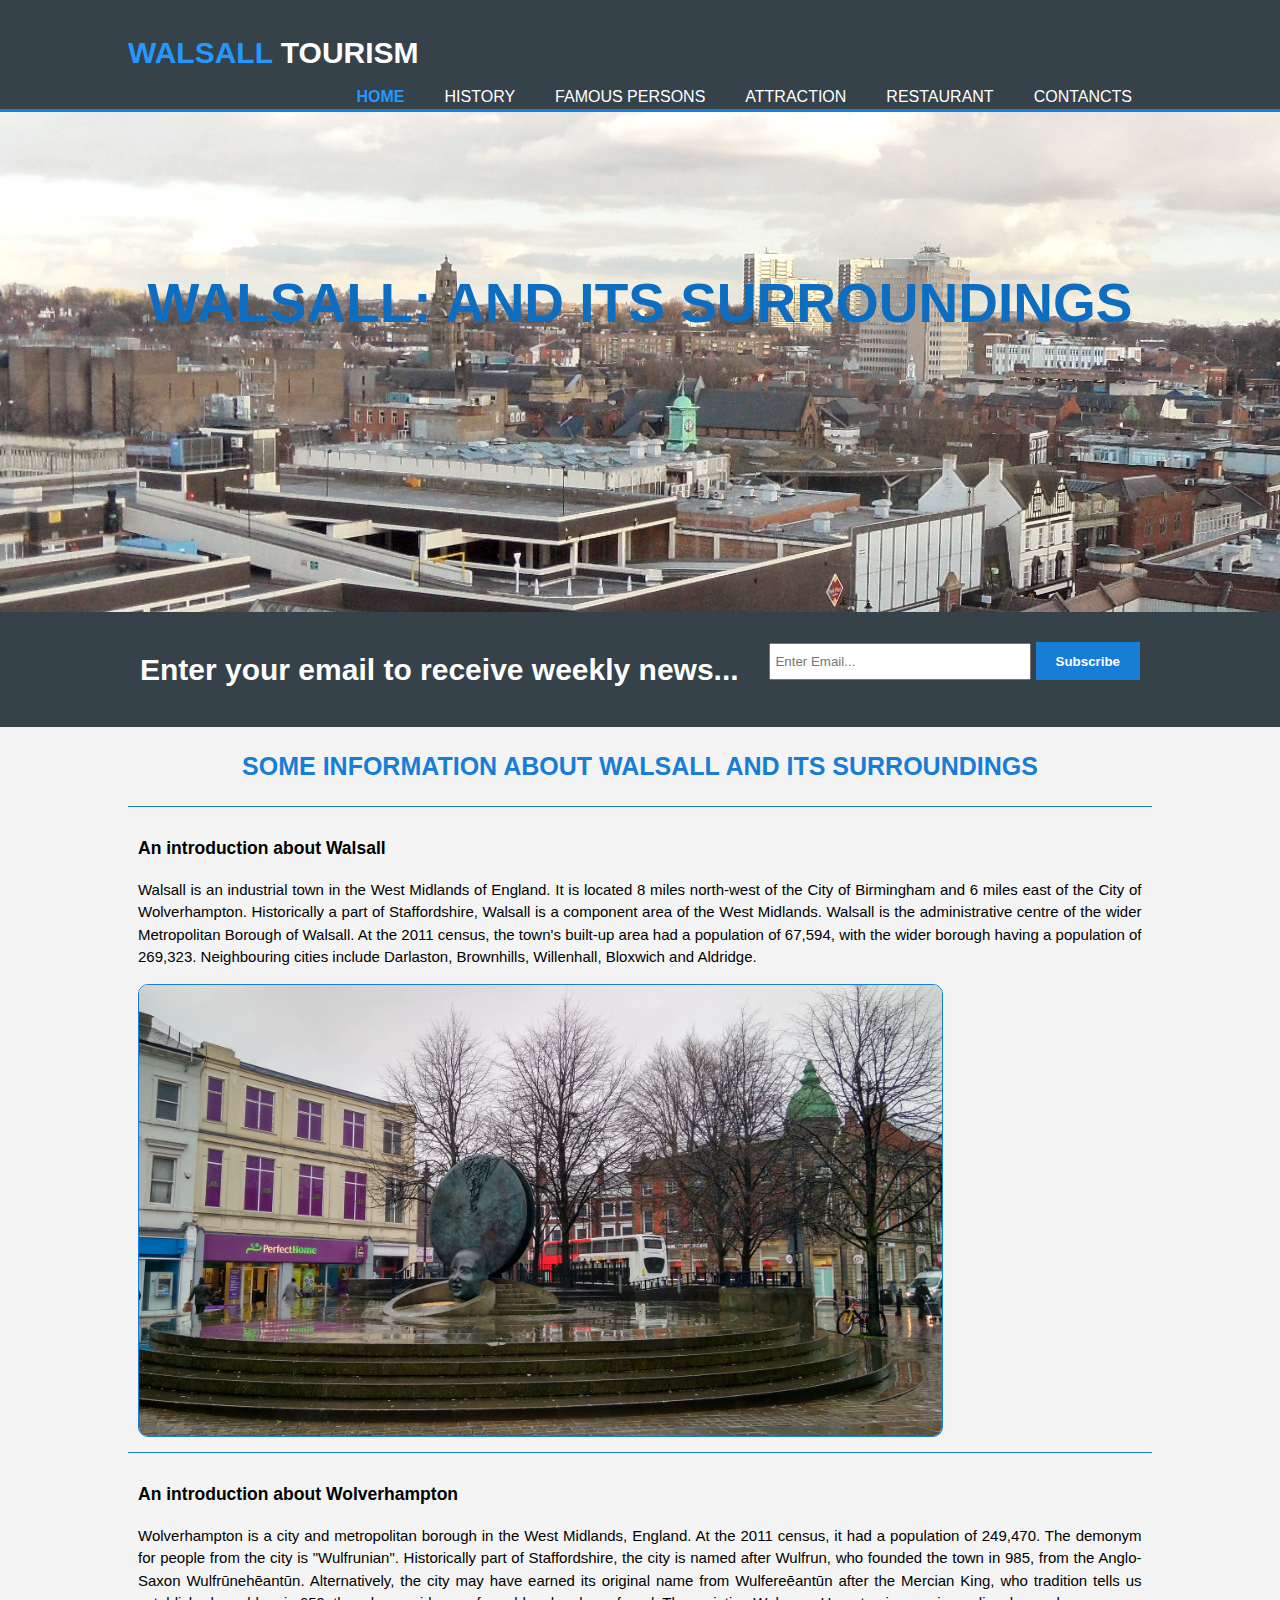
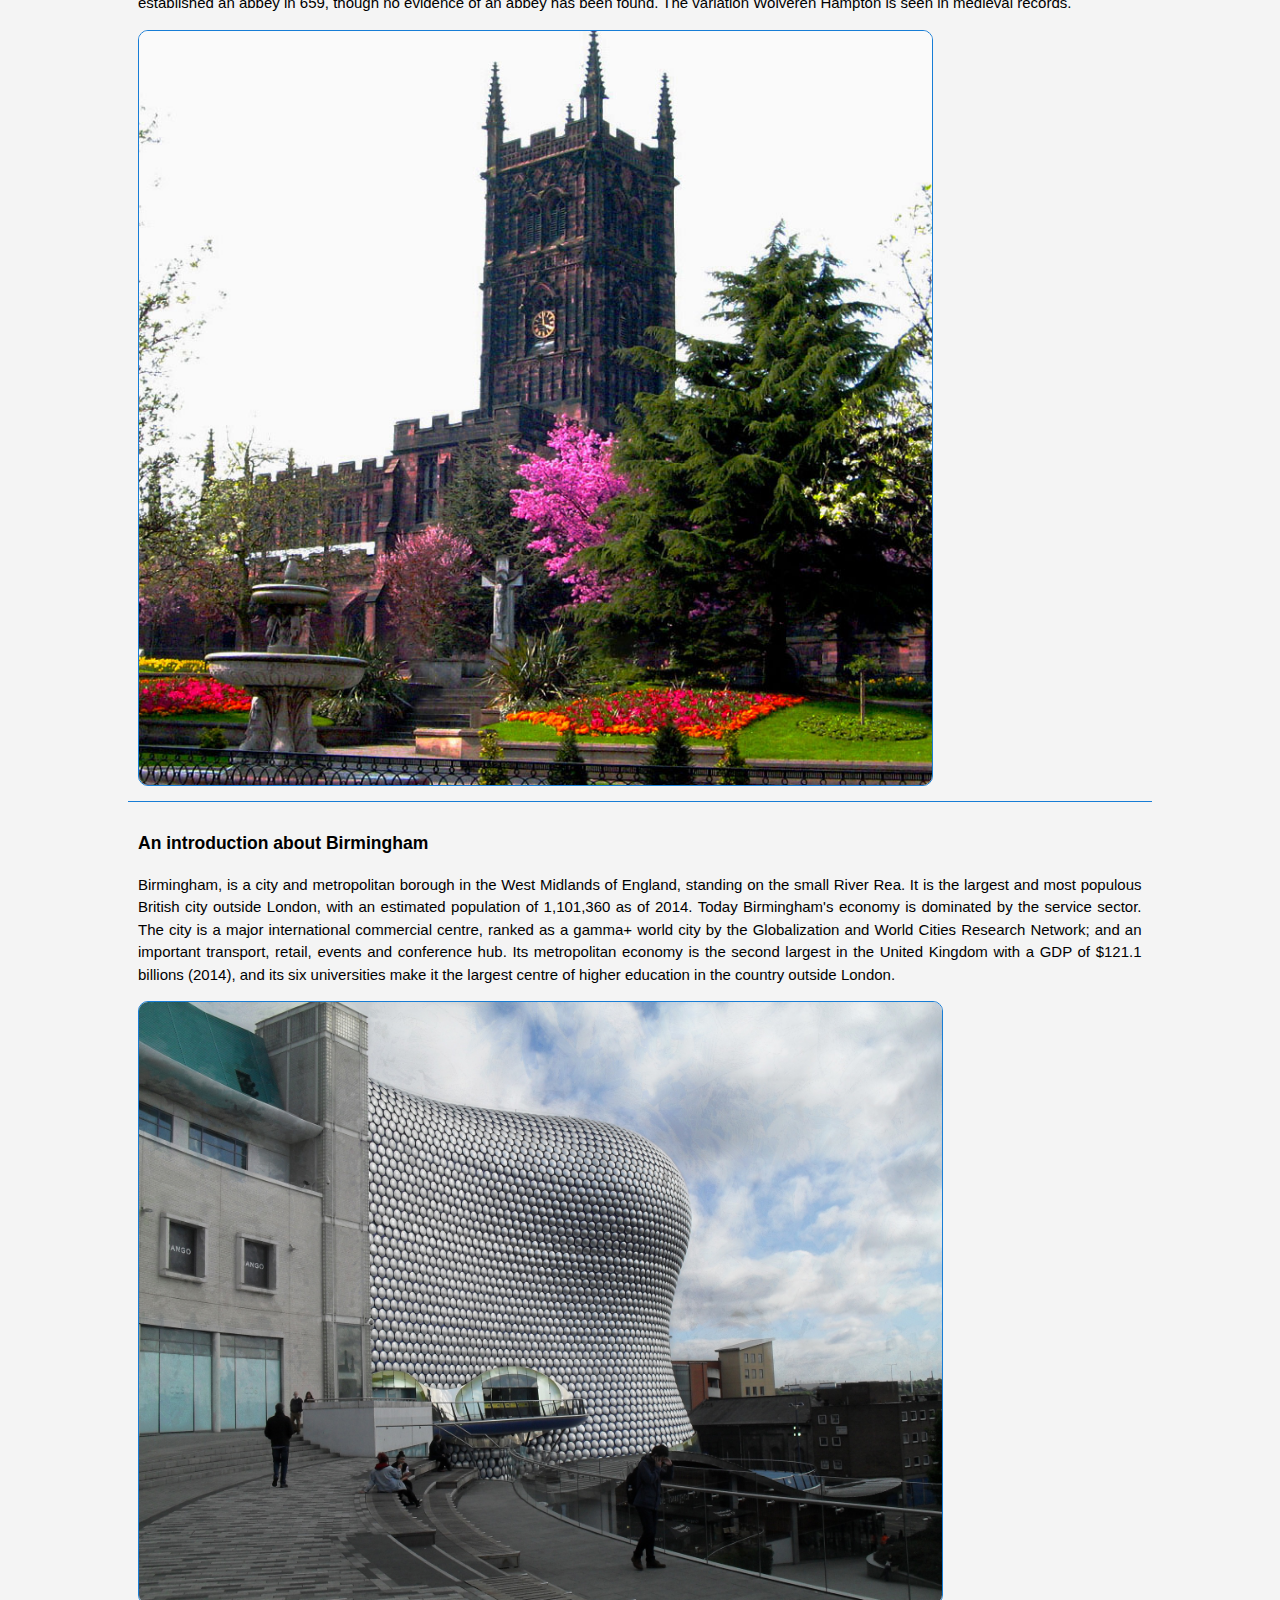
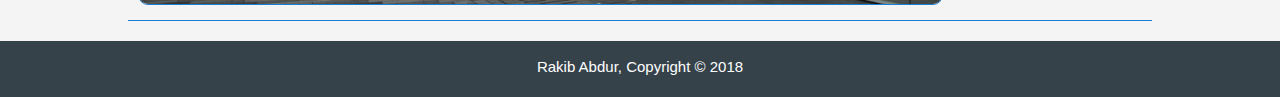
<file: index.html>
<!DOCTYPE html>
<html>
   <head>
      <meta charset="utf-8">
      <meta name="viewport" content="width=device-width">
      <title>Walsall Tourism | Home</title>
      <link rel="stylesheet" href="./css/style.css">
   </head>
   <body>
      <header>
         <div class="container">      
            <div id="branding">
               <h1><span class="highlight">WALSALL</span> TOURISM</h1>
            </div>
            <nav>
               <ul>  
                  <li class="current"><a href="index.html" accesskey="1">Home</a></li>
                  <li><a href="history.html" accesskey="2">History</a></li>
                  <li><a href="famous.html" accesskey="3">Famous persons</a></li>
                  <li><a href="attraction.html" accesskey="4">Attraction</a></li>
                  <li><a href="restaurant.html" accesskey="5">Restaurant</a></li>
                  <li><a href="contact.html" accesskey="6">Contancts</a></li>
                       
               </ul>
            </nav>
         </div>
      </header>
      <section id="showcase" style="background: url(img/walsall-skyline.jpg) no-repeat 0px -400px">
         <div class="container">
            <h1>WALSALL: AND ITS SURROUNDINGS</h1>
         </div>
      </section>
      <section id="newsletter">
         <div class="container">
            <h1>Enter your email to receive weekly news...</h1>
            <form>
               <input type="email" placeholder="Enter Email...">
               <button type="submit" class="button_1">Subscribe</button>
            </form>
         </div>
      </section>
      <section id="intro">
         <h2>SOME INFORMATION ABOUT WALSALL AND ITS SURROUNDINGS</h2>
         <div class="container">
            <div class="paragraph" style="border-top: #177dd6 1px solid; width: 98%; padding-bottom :15px;"> 
               <h3>An introduction about Walsall</h3>
               <p>Walsall is an industrial town in the West Midlands of England. It is located 8 miles north-west of the City of Birmingham and 6 miles east of the City of Wolverhampton. Historically a part of Staffordshire, Walsall is a component area of the West Midlands.
                  Walsall is the administrative centre of the wider Metropolitan Borough of Walsall. At the 2011 census, the town's built-up area had a population of 67,594, with the wider borough having a population of 269,323. Neighbouring cities include Darlaston, Brownhills, Willenhall, Bloxwich and Aldridge.
               </p>
               <img src="img/statue.jpg" alt= "image of a statue, located in central Walsall" style="border-radius: 10px; float: left; border: #177dd6 1px solid; width:80%;">
            </div>
            <div class="paragraph" style=" width: 98%; padding-bottom :15px;">
               <h3>An introduction about Wolverhampton</h3>
               <p>Wolverhampton is a city and metropolitan borough in the West Midlands, England. At the 2011 census, it had a population of 249,470. The demonym for people from the city is "Wulfrunian".
                  Historically part of Staffordshire, the city is named after Wulfrun, who founded the town in 985, from the Anglo-Saxon Wulfrūnehēantūn. Alternatively, the city may have earned its original name from Wulfereēantūn after the Mercian King, who tradition tells us established an abbey in 659, though no evidence of an abbey has been found. The variation Wolveren Hampton is seen in medieval records.
               </p>
               <img src="img/church.jpg" alt= "image of a curch located in Wolverhampton" style="border-radius: 10px;float: left; border: #177dd6 1px solid; width: 79%">
            </div>
            <div class="paragraph" style=" width: 98%; padding-bottom :15px;">
               <h3>An introduction about Birmingham</h3>
               <p>Birmingham, is a city and metropolitan borough in the West Midlands of England, standing on the small River Rea. It is the largest and most populous British city outside London, with an estimated population of 1,101,360 as of 2014. Today Birmingham's economy is dominated by the service sector. The city is a major international commercial centre, ranked as a gamma+ world city by the Globalization and World Cities Research Network; and an important transport, retail, events and conference hub. Its metropolitan economy is the second largest in the United Kingdom with a GDP of $121.1 billions (2014), and its six universities make it the largest centre of higher education in the country outside London.</p>
               <img src="img/bull_ring.jpg" alt="image of the Bull Ring located in Birmingham" style="border-radius: 10px;float: left; border: #177dd6 1px solid;width:80%;">
            </div>
         </div>
      </section>
      <footer>
         <p>Rakib Abdur, Copyright &copy; 2018</p>
      </footer>
       <script>
window.onscroll = function() {myFunction()};

var navbar = document.getElementById("navbar");
var sticky = navbar.offsetTop;

function myFunction() {
  if (window.pageYOffset >= sticky) {
    navbar.classList.add("sticky")
  } else {
    navbar.classList.remove("sticky");
  }
}
</script>
   </body>
</html>
</file>
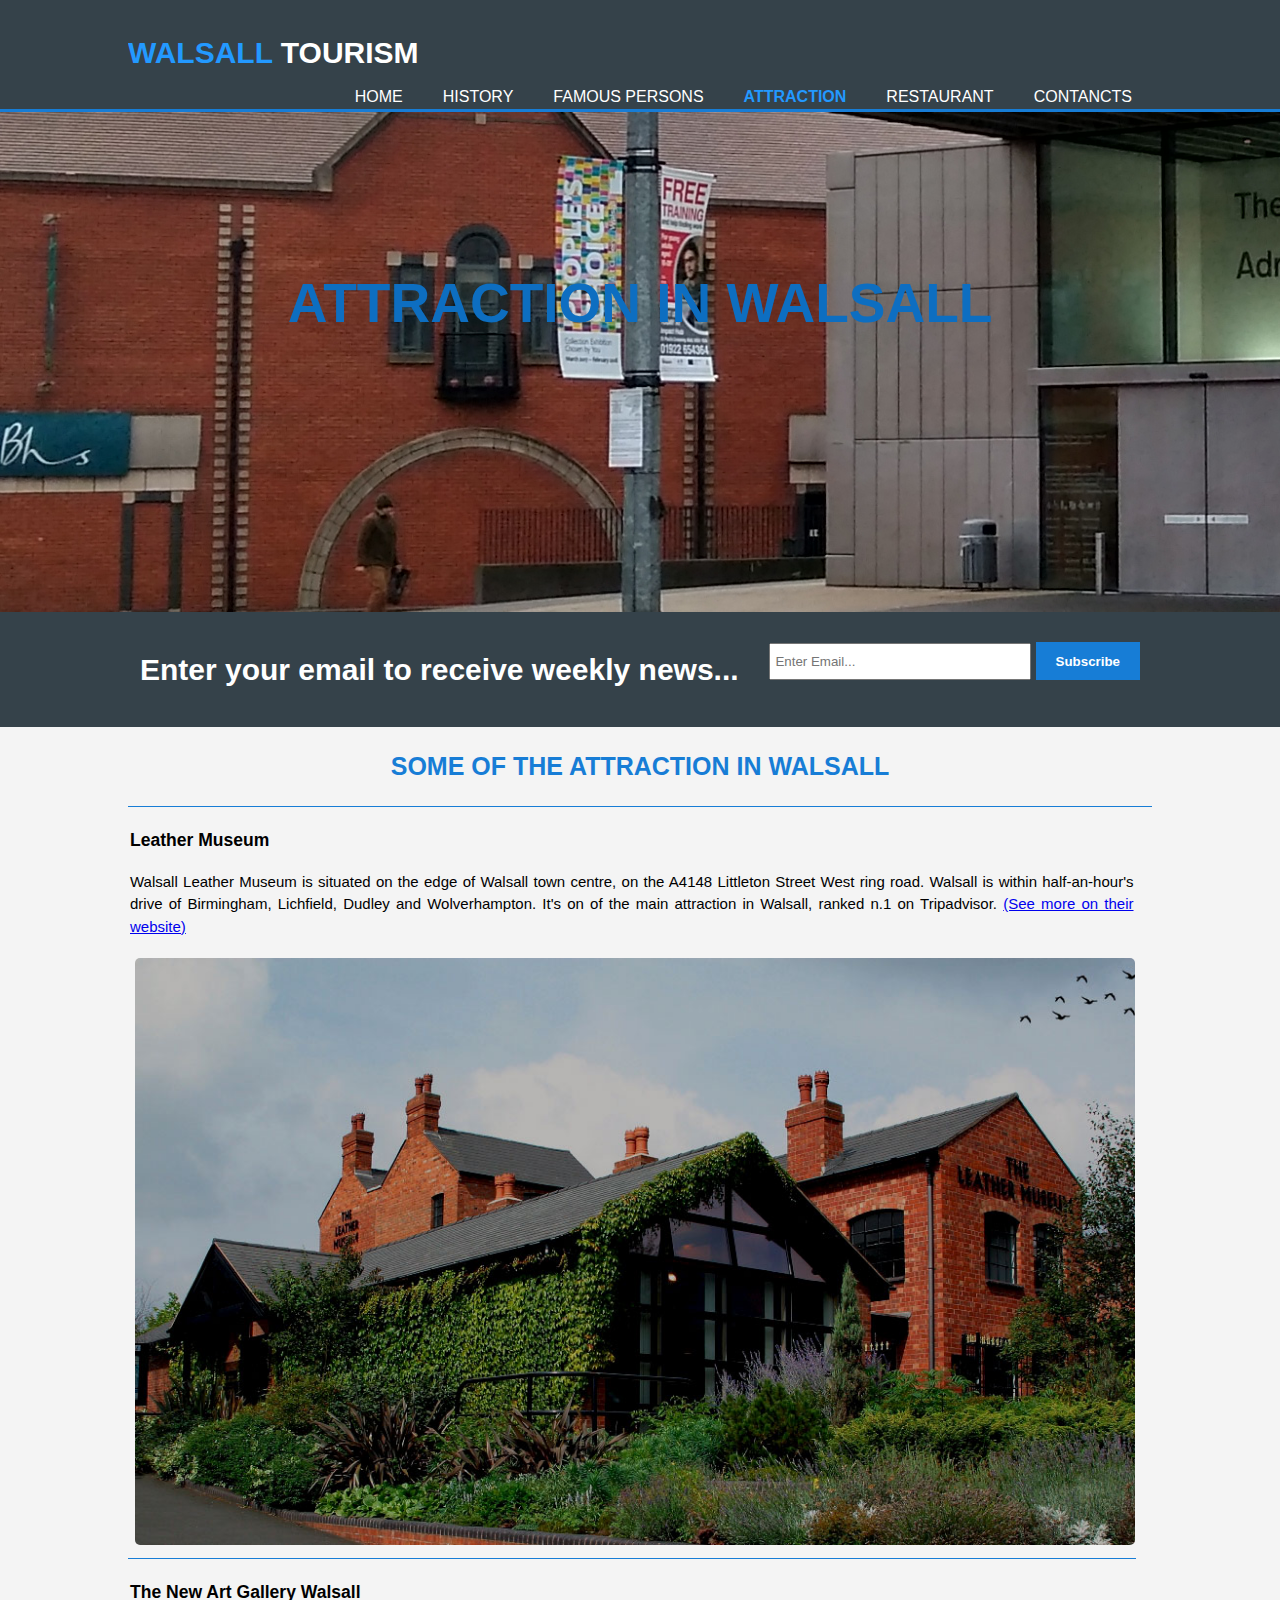
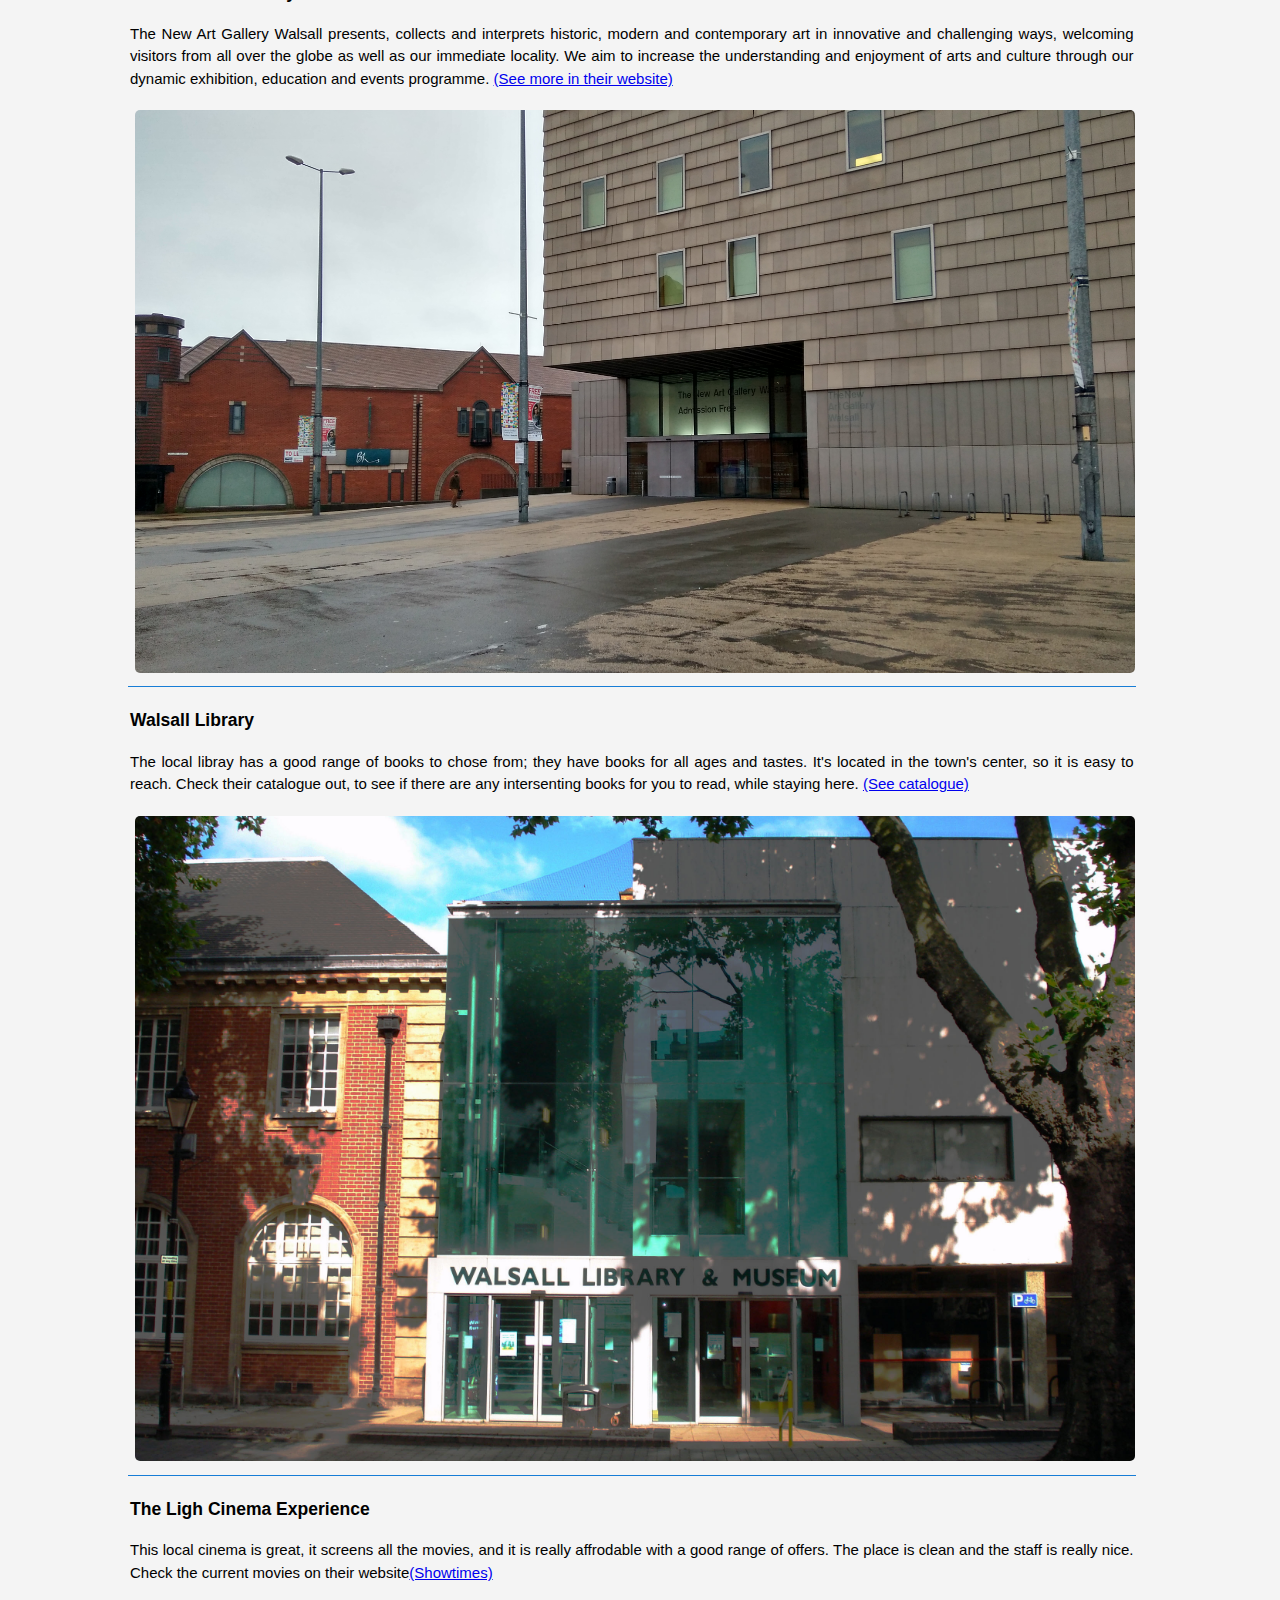
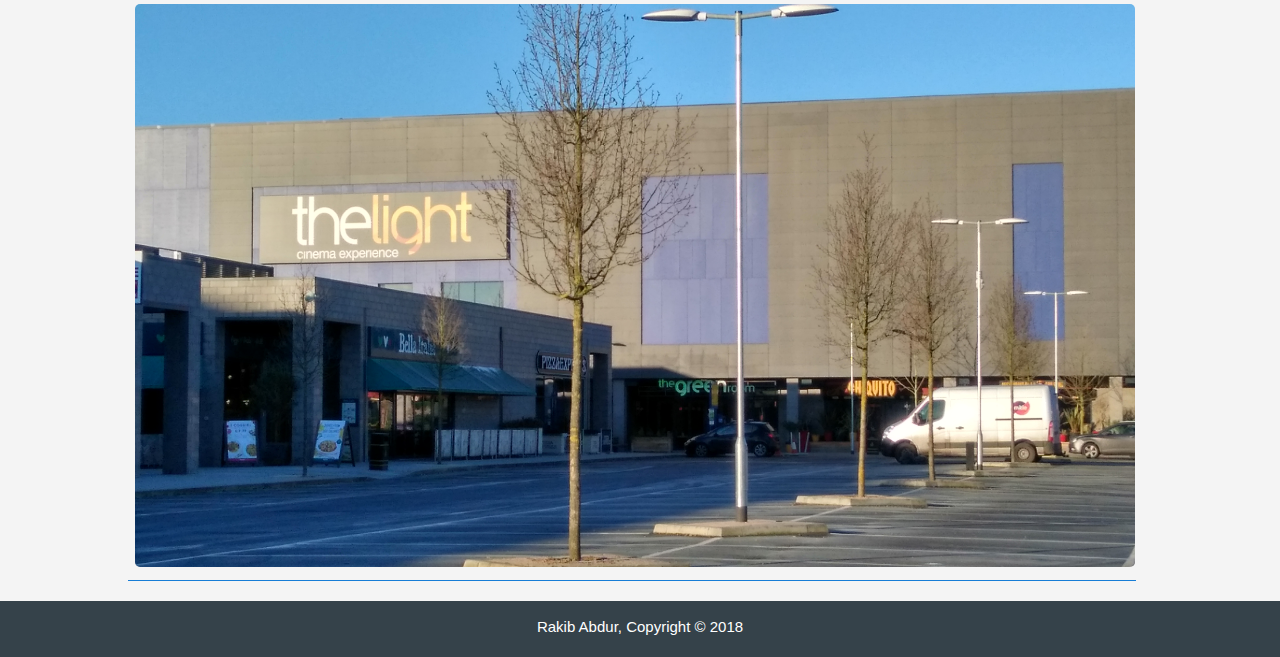
<file: attraction.html>
<!DOCTYPE html>
<html>
   <head>
      <meta charset="utf-8">
      <meta name="viewport" content="width=device-width">
      <title>Walsall Tourism | Attraction</title>
      <link rel="stylesheet" href="./css/style.css">
   </head>
   <body>
      <header>
         <div class="container">
            <div id="branding">
               <h1><span class="highlight">WALSALL</span> TOURISM</h1>
            </div>
            <nav>
               <ul>
                  <li><a href="index.html" accesskey="1">Home</a></li>
                  <li><a href="history.html" accesskey="2">History</a></li>
                  <li><a href="famous.html" accesskey="3">Famous persons</a></li>
                  <li class="current"><a href="attraction.html" accesskey="4">Attraction</a></li>
                  <li><a href="restaurant.html" accesskey="5">Restaurant</a></li>
                  <li><a href="contact.html" accesskey="6">Contancts</a></li>
               </ul>
            </nav>
         </div>
      </header>
      <section id="showcase" style="background-image: url(img/art_gallery.jpg)">
         <div class="container">
            <h1>ATTRACTION IN WALSALL</h1>
         </div>
      </section>
      <section id="newsletter">
         <div class="container">
            <h1>Enter your email to receive weekly news...</h1>
            <form>
               <input type="email" placeholder="Enter Email...">
               <button type="submit" class="button_1">Subscribe</button>
            </form>
         </div>
      </section>
      <section id="intro">
         <h2>SOME OF THE ATTRACTION IN WALSALL</h2>
         <div class="container" style="border-top:#177dd6 1px solid; ">
            <div class="paragraph" style=" width: 98%; padding: 2px;">
               <h3>Leather Museum</h3>
               <p>
                  Walsall Leather Museum is situated on the edge of Walsall town centre, on the A4148 Littleton Street West ring road. 
                  Walsall is within half-an-hour's drive of Birmingham, Lichfield, Dudley and Wolverhampton. It's on of the main attraction in Walsall, ranked n.1 on Tripadvisor. <a href="https://go.walsall.gov.uk/leathermuseum" target="_blank">(See more on their website)</a>
               </p>
                <img src="img/leather.jpg" alt= "Picture of the leather museum" style="width: 1000px; padding: 5px; border-radius: 10px;">
            </div>
            <div class="paragraph" style=" width: 98%; padding: 2px;">
               <h3>The New Art Gallery Walsall</h3>
               
               <p>The New Art Gallery Walsall presents, collects and interprets historic, modern and contemporary art in innovative and challenging ways, welcoming visitors from all over the globe as well as our immediate locality.
                  We aim to increase the understanding and enjoyment of arts and culture through our dynamic exhibition, education and events programme. <a href="http://thenewartgallerywalsall.org.uk" target="_blank">(See more in their website)</a>
               </p>
                <img src="img/art_gallery.jpg" alt= "Picture of the art gallery in Walsall" style="width: 1000px; padding: 5px; border-radius: 10px;">
            </div>
            <div class="paragraph" style=" width: 98%; padding: 2px;">
               <h3>Walsall Library</h3>
               
               <p>The local libray has a good range of books to chose from; they have books for all ages and tastes. It's located in the town's center, so it is easy to reach. Check their catalogue out, to see if there are any intersenting books for you to read, while staying here. <a href="https://libcat.walsall.gov.uk/web/arena" target="_blank">(See catalogue)</a></p>
                <img src="img/walsall_library.jpg" alt= "Picture of the Walsall library" style="width: 1000px; padding: 5px; border-radius: 10px;">
            </div>
            <div class="paragraph" style=" width: 98%; padding: 2px;">
               <h3>The Ligh Cinema Experience</h3>
               
               <p>This local cinema is great, it screens all the movies, and it is really affrodable with a good range of offers. The place is clean and the staff is really nice. Check the current movies on their website<a href="https://walsall.lightcinemas.co.uk/" target="_blank">(Showtimes)</a></p>
                <img src="img/cinema.jpg" alt= "Picture of the Cinema" style="width: 1000px;padding: 5px; border-radius: 10px;">
            </div>
         </div>
      </section>
      <footer>
         <p>Rakib Abdur, Copyright &copy; 2018</p>
      </footer>
   </body>
</html>
</file>
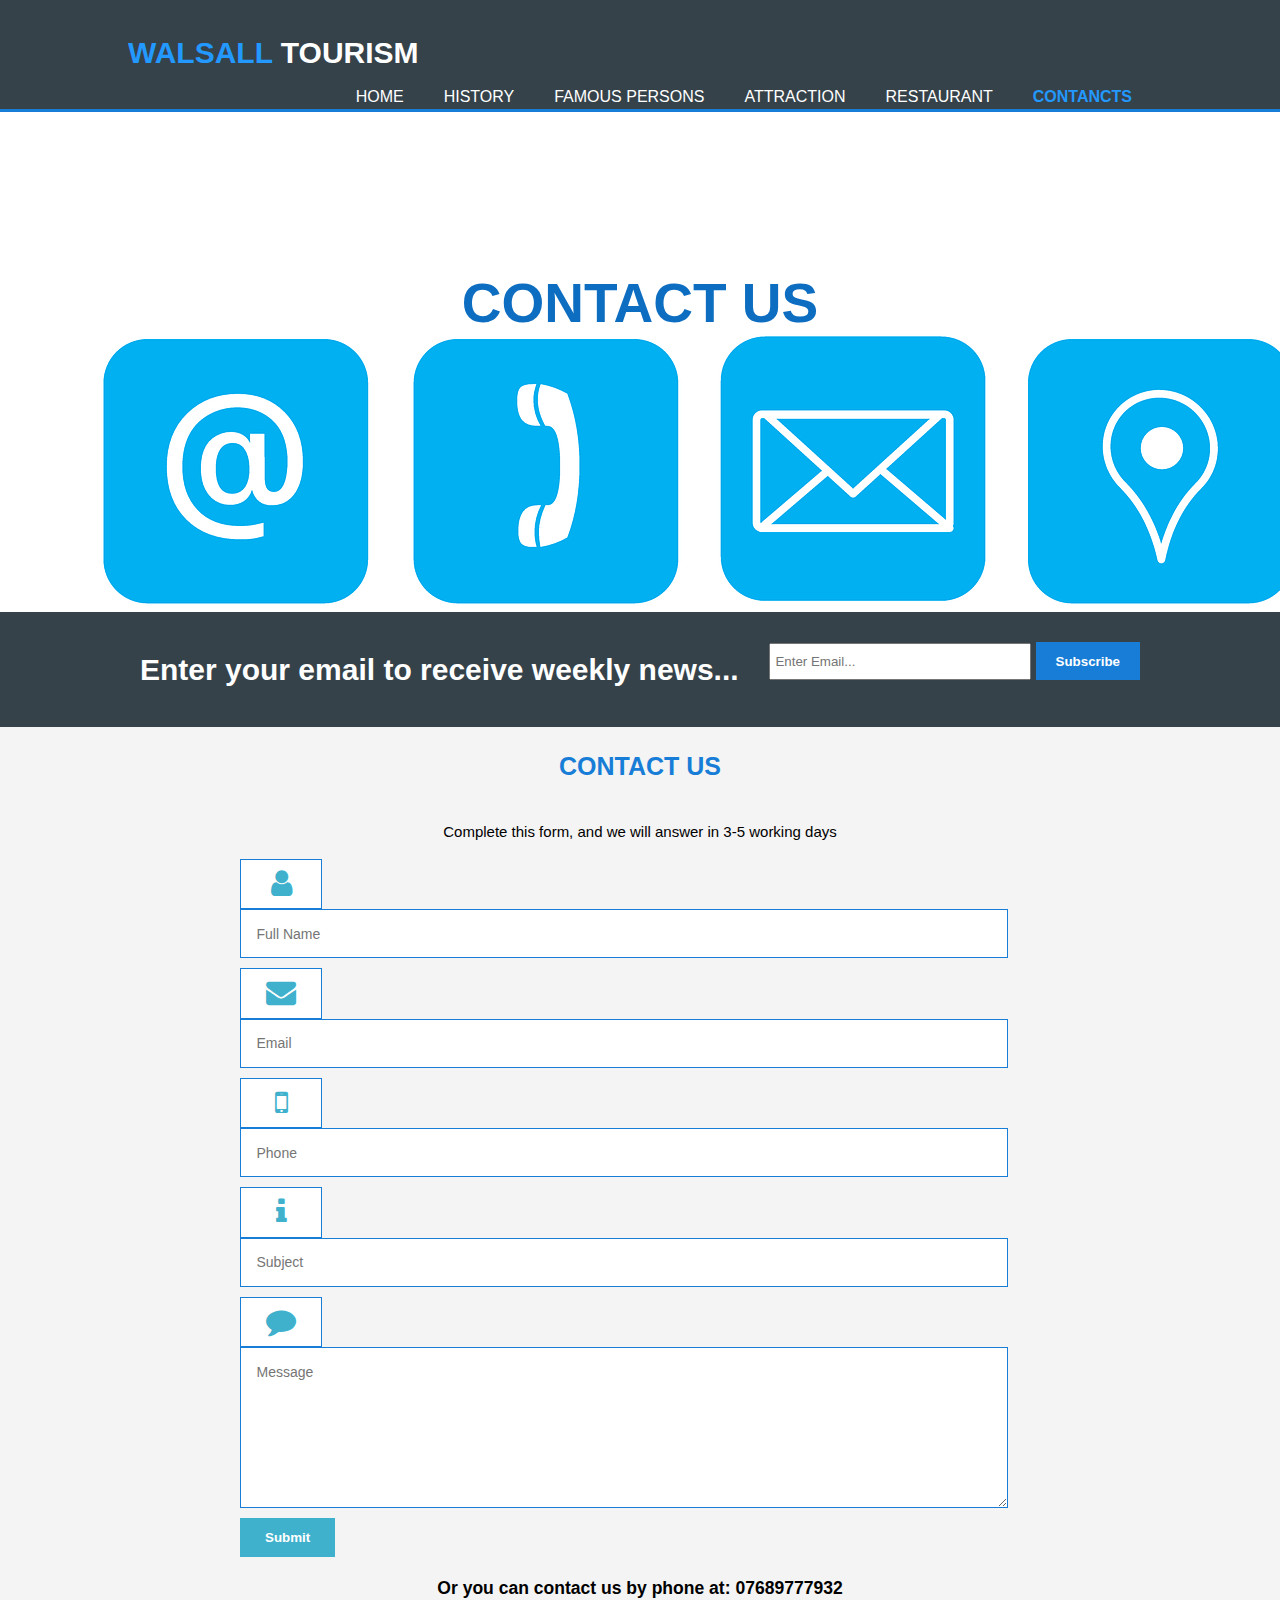
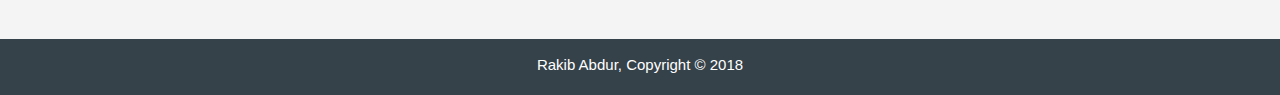
<file: contact.html>
﻿<!DOCTYPE html>
<html>
   <head>
      <meta charset="utf-8">
      <meta name="viewport" content="width=device-width">
      <title>Walsall Tourism | History</title>
      <link rel="stylesheet" href="./css/style.css">
   </head>
   <body>
      <header>
         <div class="container">
            <div id="branding">
               <h1><span class="highlight">WALSALL</span> TOURISM</h1>
            </div>
            <nav>
               <ul>
                  <li><a href="index.html" accesskey="1">Home</a></li>
                  <li><a href="history.html" accesskey="2">History</a></li>
                  <li><a href="famous.html" accesskey="3">Famous persons</a></li>
                  <li><a href="attraction.html" accesskey="4">Attraction</a></li>
                  <li><a href="restaurant.html" accesskey="5">Restaurant</a></li>
                  <li class="current"><a href="contact.html" accesskey="6">Contancts</a></li>
               </ul>
            </nav>
         </div>
      </header>
      <section id="showcase" style="background: url(img/contact3.png) no-repeat 60px 178px; background-color: white;">
         <div class="container">
            <h1>CONTACT US</h1>
         </div>
      </section>
      <section id="newsletter">
         <div class="container">
            <h1>Enter your email to receive weekly news...</h1>
            <form>
               <input type="email" placeholder="Enter Email...">
               <button type="submit" class="button_1">Subscribe</button>
            </form>
         </div>
      </section>
          <section id="intro">
           <h2>CONTACT US</h2>
         <div class="container">
           <link href="https://netdna.bootstrapcdn.com/font-awesome/4.0.3/css/font-awesome.css" rel="stylesheet">

    <p style="text-align: center">Complete this form, and we will answer in 3-5 working days</p>
    <form method="post" action="" class="ccform" >
    <div class="ccfield-prepend" >
        <span class="ccform-addon"  style="border: #177dd6 1px solid;"><i class="fa fa-user fa-2x"></i></span>
        <input class="ccformfield" type="text" placeholder="Full Name" required  style="border: #177dd6 1.5px solid;">
    </div>
    <div class="ccfield-prepend">
        <span class="ccform-addon" style="border: #177dd6 1px solid;"><i class="fa fa-envelope fa-2x"></i></span>
        <input class="ccformfield" type="text" placeholder="Email" required  style="border: #177dd6 1.5px solid;">
    </div>
    <div class="ccfield-prepend">
        <span class="ccform-addon" style="border: #177dd6 1px solid;"><i class="fa fa-mobile-phone fa-2x"></i></span>
        <input class="ccformfield" type="text" placeholder="Phone"  style="border: #177dd6 1.5px solid;">
    </div>
     <div class="ccfield-prepend">
        <span class="ccform-addon" style="border: #177dd6 1px solid;"><i class="fa fa-info fa-2x"></i></span>
        <input class="ccformfield" type="text" placeholder="Subject" required  style="border: #177dd6 1.5px solid;">
    </div>
    <div class="ccfield-prepend">
        <span class="ccform-addon" style="border: #177dd6 1px solid;"><i class="fa fa-comment fa-2x"></i></span>
        <textarea class="ccformfield" name="comments" rows="8" placeholder="Message" required  style="border: #177dd6 1.5px solid;"></textarea>
    </div>
    <div class="ccfield-prepend">
        <input class="ccbtn" type="submit" value="Submit">
    </div>
    </form>
    <h3 style="text-align: center"> Or you can contact us by phone at: 07689777932</h3>
         </div>
      </section>

      <footer>
         <p>Rakib Abdur, Copyright &copy; 2018</p>
      </footer>
   </body>
</html>
</file>
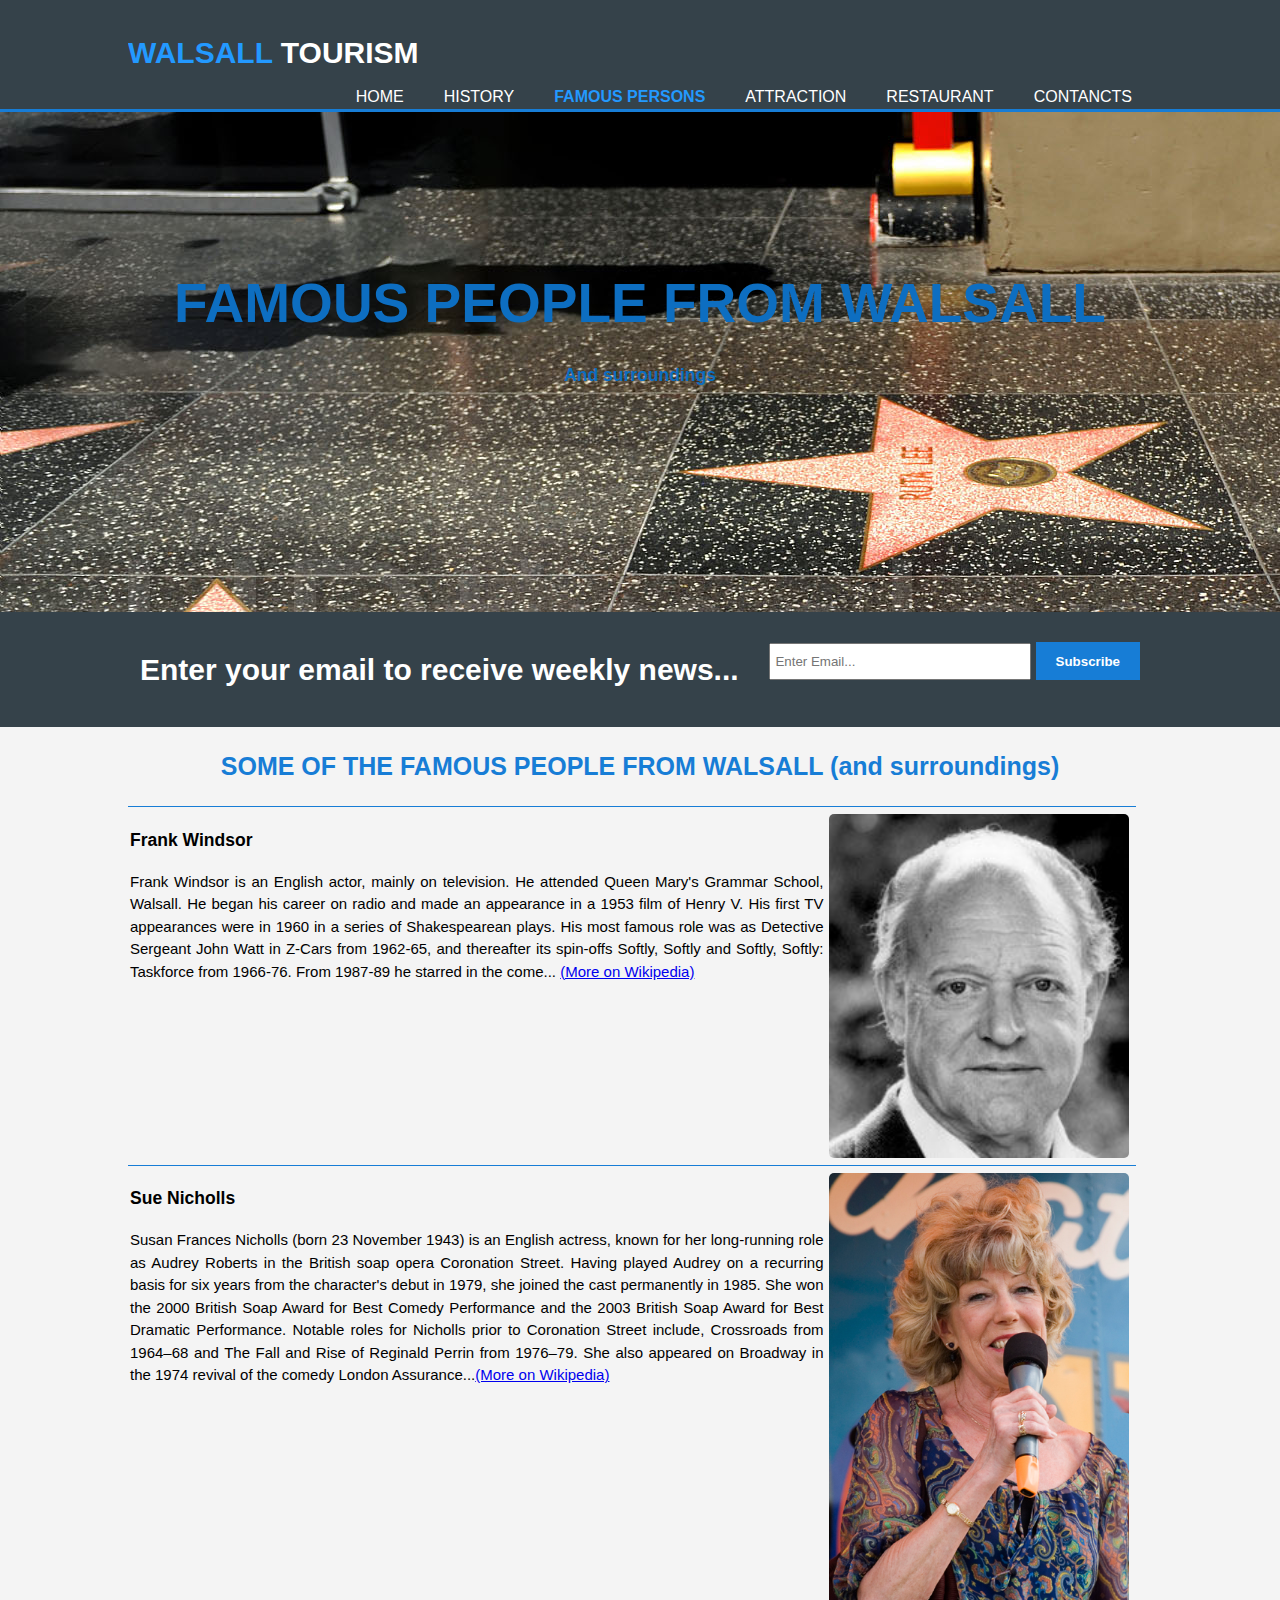
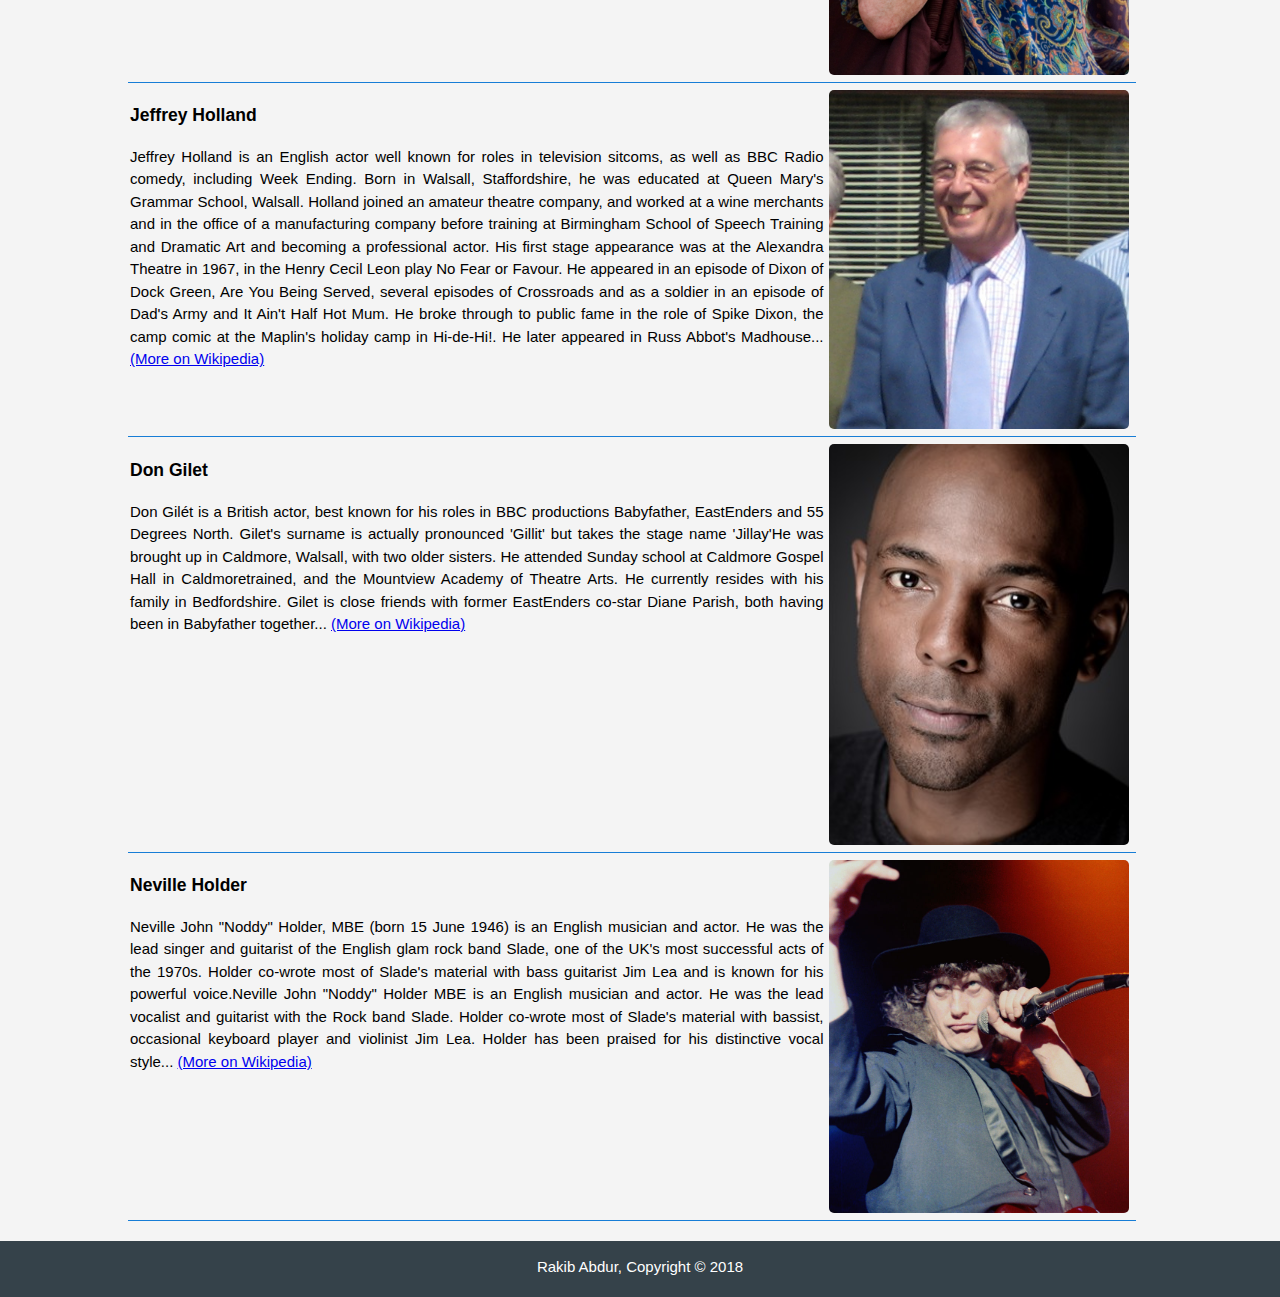
<file: famous.html>
﻿<!DOCTYPE html>
<html>
   <head>
      <meta charset="utf-8">
      <meta name="viewport" content="width=device-width">
      <title>Walsall Tourism | Famous people form Walsall</title>
      <link rel="stylesheet" href="./css/style.css">
   </head>
   <body>
      <header>
         <div class="container">
            <div id="branding">
               <h1><span class="highlight">WALSALL</span> TOURISM</h1>
            </div>
            <nav>
               <ul>
                  <li><a href="index.html" accesskey="1">Home</a></li>
                  <li><a href="history.html" accesskey="2">History</a></li>
                  <li class="current"><a href="famous.html" accesskey="3">Famous persons</a></li>
                  <li><a href="attraction.html" accesskey="4">Attraction</a></li>
                  <li><a href="restaurant.html" accesskey="5">Restaurant</a></li>
                  <li><a href="contact.html" accesskey="6">Contancts</a></li>
               </ul>
            </nav>
         </div>
      </header>
     <section id="showcase" style="background: url(img/fame.jpg) no-repeat 0 0">
   <div class="container">
      <h1>FAMOUS PEOPLE FROM WALSALL</h1>
      <h3>And surroundings</h3>
   </div>
</section>
<section id="newsletter">
   <div class="container">
      <h1>Enter your email to receive weekly news...</h1>
      <form>
         <input type="email" placeholder="Enter Email...">
         <button type="submit" class="button_1">Subscribe</button>
      </form>
   </div>
</section>
<section id="intro">
   <h2>SOME OF THE FAMOUS PEOPLE FROM WALSALL (and surroundings)</h2>
   <div class="container">
      <div class="paragraph" style="border-top: #177dd6 1px solid; width: 98%; padding: 2px;">
         <img src="img/Frank_Windsor.jpg" alt= "Image of Frank" style="width: 300px; float: right; padding: 5px; border-radius: 10px;">
         <h3>Frank Windsor</h3>
         <p>Frank Windsor is an English actor, mainly on television. He attended Queen Mary's Grammar School, Walsall. He began his career on radio and made an appearance in a 1953 film of Henry V. His first TV appearances were in 1960 in a series of Shakespearean plays. His most famous role was as Detective Sergeant John Watt in Z-Cars from 1962-65, and thereafter its spin-offs Softly, Softly and Softly, Softly: Taskforce from 1966-76. From 1987-89 he starred in the come...
            <a href="https://en.wikipedia.org/wiki/Frank_Windsor" target="_blank">(More on Wikipedia)</a>
         </p>
      </div>
       
    
      <div class="paragraph" style=" width: 98%; padding: 2px;">
         <img src="img/Sue_Nicholls.jpg" alt= "Image of Sue" style="width: 300px; float: right; padding: 5px; border-radius: 10px;">
         <h3>Sue Nicholls</h3>
         <p>Susan Frances Nicholls (born 23 November 1943) is an English actress, known for her long-running role as Audrey Roberts in the British soap opera Coronation Street. Having played Audrey on a recurring basis for six years from the character's debut in 1979, she joined the cast permanently in 1985. She won the 2000 British Soap Award for Best Comedy Performance and the 2003 British Soap Award for Best Dramatic Performance.
            Notable roles for Nicholls prior to Coronation Street include, Crossroads from 1964–68 and The Fall and Rise of Reginald Perrin from 1976–79. She also appeared on Broadway in the 1974 revival of the comedy London Assurance...<a href="https://en.wikipedia.org/wiki/Sue_Nicholls" target="_blank">(More on Wikipedia)</a>
         </p>
      </div>
      <div class="paragraph" style=" width: 98%; padding: 2px;">
         <img src="img/Jeffrey_Holland.jpg" alt="Image of Jeffrey" style="width: 300px; float: right; padding: 5px; border-radius: 10px;">
         <h3>Jeffrey Holland</h3>
         <p>Jeffrey Holland is an English actor well known for roles in television sitcoms, as well as BBC Radio comedy, including Week Ending. Born in Walsall, Staffordshire, he was educated at Queen Mary's Grammar School, Walsall. Holland joined an amateur theatre company, and worked at a wine merchants and in the office of a manufacturing company before training at Birmingham School of Speech Training and Dramatic Art and becoming a professional actor. His first stage appearance was at the Alexandra Theatre in 1967, in the Henry Cecil Leon play No Fear or Favour. He appeared in an episode of Dixon of Dock Green, Are You Being Served, several episodes of Crossroads and as a soldier in an episode of Dad's Army and It Ain't Half Hot Mum. He broke through to public fame in the role of Spike Dixon, the camp comic at the Maplin's holiday camp in Hi-de-Hi!. He later appeared in Russ Abbot's Madhouse...
            <a href="https://en.wikipedia.org/wiki/Jeffrey_Holland" target="_blank">(More on Wikipedia)</a>
         </p>
      </div>
      <div class="paragraph" style=" width: 98%; padding: 2px;">
         <img src="img/Don.jpg" alt= "Image of Don" style="width: 300px; float: right; padding: 5px; border-radius: 10px;">
         <h3>Don Gilet</h3>
         <p>Don Gilét is a British actor, best known for his roles in BBC productions Babyfather, EastEnders and 55 Degrees North. Gilet's surname is actually pronounced 'Gillit' but takes the stage name 'Jillay'He was brought up in Caldmore, Walsall, with two older sisters. He attended Sunday school at Caldmore Gospel Hall in Caldmoretrained, and the Mountview Academy of Theatre Arts. He currently resides with his family in Bedfordshire.
            Gilet is close friends with former EastEnders co-star Diane Parish, both having been in Babyfather together...
            <a href="https://en.wikipedia.org/wiki/Don_Gilet" target="_blank">(More on Wikipedia)</a>
         </p>
      </div>
      <div class="paragraph" style=" width: 98%; padding: 2px;">
         <img src="img/Noddy.jpg" alt= "Image of Noddy" style="width: 300px; float: right; padding: 5px; border-radius: 10px;">
         <h3>Neville Holder</h3>
         <p>Neville John "Noddy" Holder, MBE (born 15 June 1946) is an English musician and actor. He was the lead singer and guitarist of the English glam rock band Slade, one of the UK's most successful acts of the 1970s. Holder co-wrote most of Slade's material with bass guitarist Jim Lea and is known for his powerful voice.Neville John "Noddy" Holder MBE is an English musician and actor. He was the lead vocalist and guitarist with the Rock band Slade. Holder co-wrote most of Slade's material with bassist, occasional keyboard player and violinist Jim Lea. Holder has been praised for his distinctive vocal style...
            <a href="https://en.wikipedia.org/wiki/Noddy_Holder" target="_blank">(More on Wikipedia)</a>
         </p>
      </div>
    </div>
</section>
<footer>
   <p>Rakib Abdur, Copyright &copy; 2018</p>
</footer>
</body>
</html>
</file>
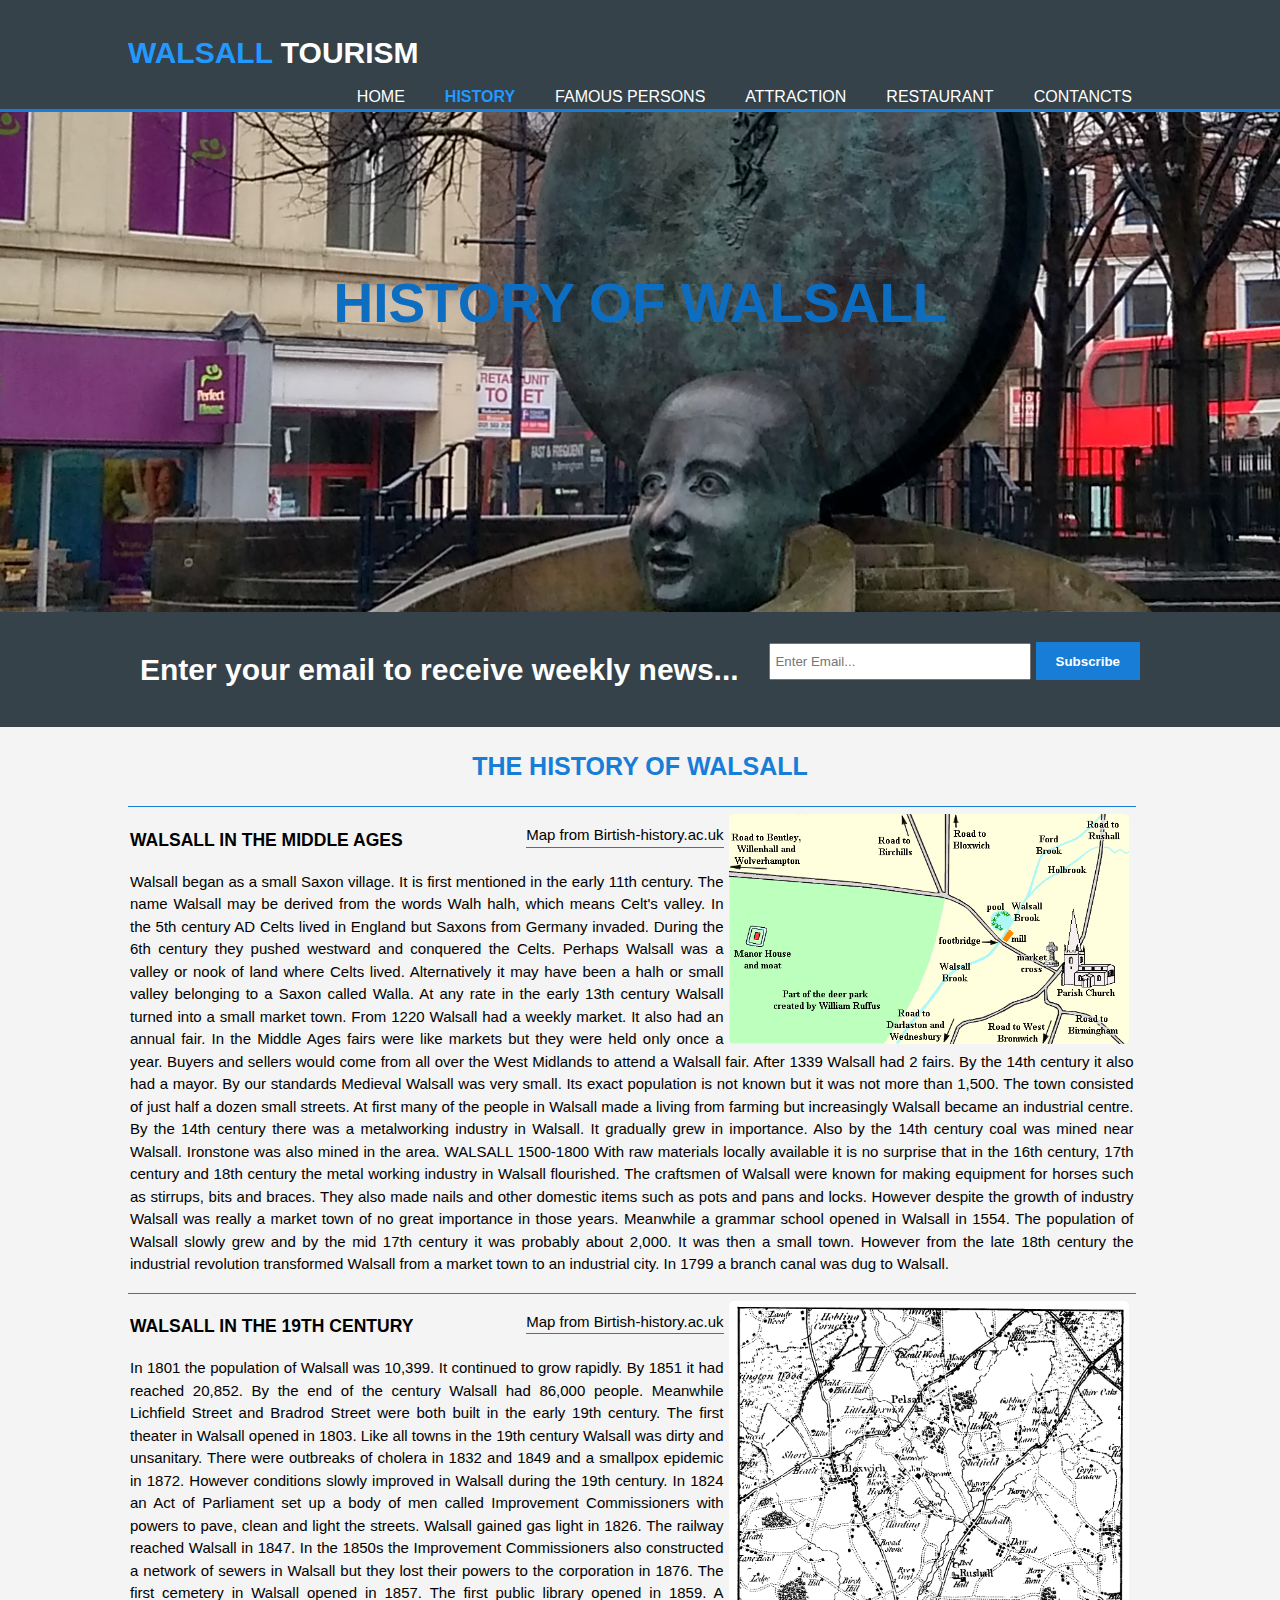
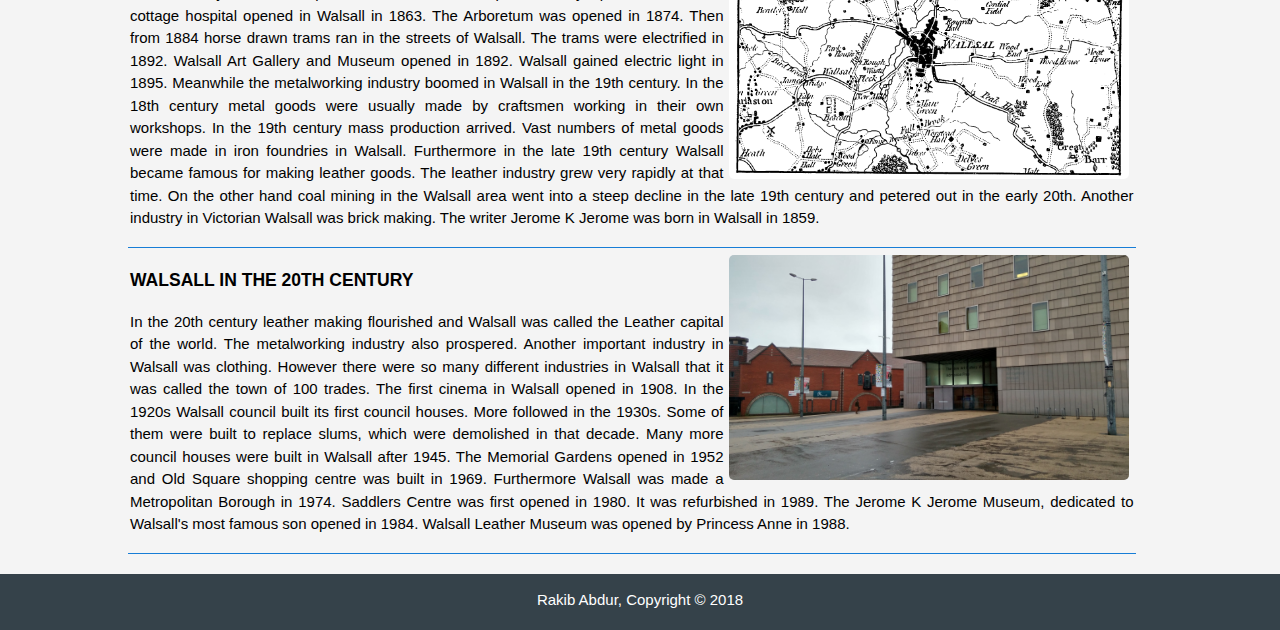
<file: history.html>
<!DOCTYPE html>
<html>
   <head>
      <meta charset="utf-8">
      <meta name="viewport" content="width=device-width">
      <title>Walsall Tourism | History</title>
      <link rel="stylesheet" href="./css/style.css">
   </head>
   <body>
      <header>
         <div class="container">
            <div id="branding">
               <h1><span class="highlight">WALSALL</span> TOURISM</h1>
            </div>
            <nav>
               <ul>
                  <li><a href="index.html" accesskey="1">Home</a></li>
                  <li class="current"><a href="history.html" accesskey="2">History</a></li>
                  <li><a href="famous.html" accesskey="3">Famous persons</a></li>
                  <li><a href="attraction.html" accesskey="4">Attraction</a></li>
                  <li><a href="restaurant.html" accesskey="5">Restaurant</a></li>
                  <li><a href="contact.html" accesskey="6">Contancts</a></li>
               </ul>
            </nav>
         </div>
      </header>
      <section id="showcase" style="background-image: url(img/statue.jpg)">
         <div class="container">
            <h1>HISTORY OF WALSALL</h1>
         </div>
      </section>
      <section id="newsletter">
         <div class="container">
            <h1>Enter your email to receive weekly news...</h1>
            <form>
               <input type="email" placeholder="Enter Email...">
               <button type="submit" class="button_1">Subscribe</button>
            </form>
         </div>
      </section>
      <section id="intro">
           <h2>THE HISTORY OF WALSALL</h2>
         <div class="container">                   
            <div class="paragraph" style="border-top: #177dd6 1px solid; width: 98%; padding: 2px;">      
             <img src="img/middleagemap.gif" alt= "map of Walsall in middle age" style="width: 400px; float: right; padding: 5px; border-radius: 10px; ">
               <p style="float: right; border-bottom: #177dd6 1px solid;">Map from Birtish-history.ac.uk</p> 
               <h3> WALSALL IN THE MIDDLE AGES</h3>
               <p>Walsall began as a small Saxon village. It is first mentioned in the early 11th century. The name Walsall may be derived from the words Walh halh, which means Celt's valley. In the 5th century AD Celts lived in England but Saxons from Germany invaded. During the 6th century they pushed westward and conquered the Celts. Perhaps Walsall was a valley or nook of land where Celts lived. Alternatively it may have been a halh or small valley belonging to a Saxon called Walla.
                  At any rate in the early 13th century Walsall turned into a small market town. From 1220 Walsall had a weekly market. It also had an annual fair. In the Middle Ages fairs were like markets but they were held only once a year. Buyers and sellers would come from all over the West Midlands to attend a Walsall fair. After 1339 Walsall had 2 fairs. By the 14th century it also had a mayor.
                  By our standards Medieval Walsall was very small. Its exact population is not known but it was not more than 1,500. The town consisted of just half a dozen small streets. At first many of the people in Walsall made a living from farming but increasingly Walsall became an industrial centre. By the 14th century there was a metalworking industry in Walsall. It gradually grew in importance. Also by the 14th century coal was mined near Walsall. Ironstone was also mined in the area.
                  WALSALL 1500-1800
                  With raw materials locally available it is no surprise that in the 16th century, 17th century and 18th century the metal working industry in Walsall flourished. The craftsmen of Walsall were known for making equipment for horses such as stirrups, bits and braces. They also made nails and other domestic items such as pots and pans and locks. However despite the growth of industry Walsall was really a market town of no great importance in those years.
                  Meanwhile a grammar school opened in Walsall in 1554. The population of Walsall slowly grew and by the mid 17th century it was probably about 2,000. It was then a small town. However from the late 18th century the industrial revolution transformed Walsall from a market town to an industrial city. In 1799 a branch canal was dug to Walsall.
               </p>
            </div>
            <div class="paragraph" style=" width: 98%; padding: 2px;">
                
                <img src="img/map1.gif" alt= "map of Walsall in the early years" style="width: 400px; float: right; padding: 5px; border-radius: 10px;">
                  <p style="float: right; border-bottom: #177dd6 1px solid;">Map from Birtish-history.ac.uk</p>
               <h3>WALSALL IN THE 19TH CENTURY</h3>
               <p>In 1801 the population of Walsall was 10,399. It continued to grow rapidly. By 1851 it had reached 20,852. By the end of the century Walsall had 86,000 people.    Meanwhile Lichfield Street and Bradrod Street were both built in the early 19th century. The first theater in Walsall opened in 1803.
                  Like all towns in the 19th century Walsall was dirty and unsanitary. There were outbreaks of cholera in 1832 and 1849 and a smallpox epidemic in 1872.
                  However conditions slowly improved in Walsall during the 19th century. In 1824 an Act of Parliament set up a body of men called Improvement Commissioners with powers to pave, clean and light the streets. Walsall gained gas light in 1826. The railway reached Walsall in 1847.
                  In the 1850s the Improvement Commissioners also constructed a network of sewers in Walsall but they lost their powers to the corporation in 1876.
                  The first cemetery in Walsall opened in 1857. The first public library opened in 1859. A cottage hospital opened in Walsall in 1863. The Arboretum was opened in 1874. Then from 1884 horse drawn trams ran in the streets of Walsall. The trams were electrified in 1892. Walsall Art Gallery and Museum opened in 1892. Walsall gained electric light in 1895.
                  Meanwhile the metalworking industry boomed in Walsall in the 19th century. In the 18th century metal goods were usually made by craftsmen working in their own workshops. In the 19th century mass production arrived. Vast numbers of metal goods were made in iron foundries in Walsall.
                  Furthermore in the late 19th century Walsall became famous for making leather goods. The leather industry grew very rapidly at that time. On the other hand coal mining in the Walsall area went into a steep decline in the late 19th century and petered out in the early 20th. Another industry in Victorian Walsall was brick making.
                  The writer Jerome K Jerome was born in Walsall in 1859.
               </p>
            </div>
            <div class="paragraph" style=" width: 98%; padding: 2px;">
                <img src="img/art_gallery.jpg" alt= "map of Walsall in the early years" style="width: 400px; float: right; padding: 5px; border-radius: 10px;">
               <h3>WALSALL IN THE 20TH CENTURY</h3> 
               <p>In the 20th century leather making flourished and Walsall was called the Leather capital of the world. The metalworking industry also prospered. Another            important industry in Walsall was clothing. However there were so many different industries in Walsall that it was called the town of 100 trades.
                  The first cinema in Walsall opened in 1908. In the 1920s Walsall council built its first council houses. More followed in the 1930s. Some of them were built to replace slums, which were demolished in that decade. Many more council houses were built in Walsall after 1945.
                  The Memorial Gardens opened in 1952 and Old Square shopping centre was built in 1969. Furthermore Walsall was made a Metropolitan Borough in 1974.
                  Saddlers Centre was first opened in 1980. It was refurbished in 1989. The Jerome K Jerome Museum, dedicated to Walsall's most famous son opened in 1984. Walsall Leather Museum was opened by Princess Anne in 1988.
               </p>
            </div>
         </div>
      </section>
      <footer>
         <p>Rakib Abdur, Copyright &copy; 2018</p>
      </footer>
   </body>
</html>
</file>
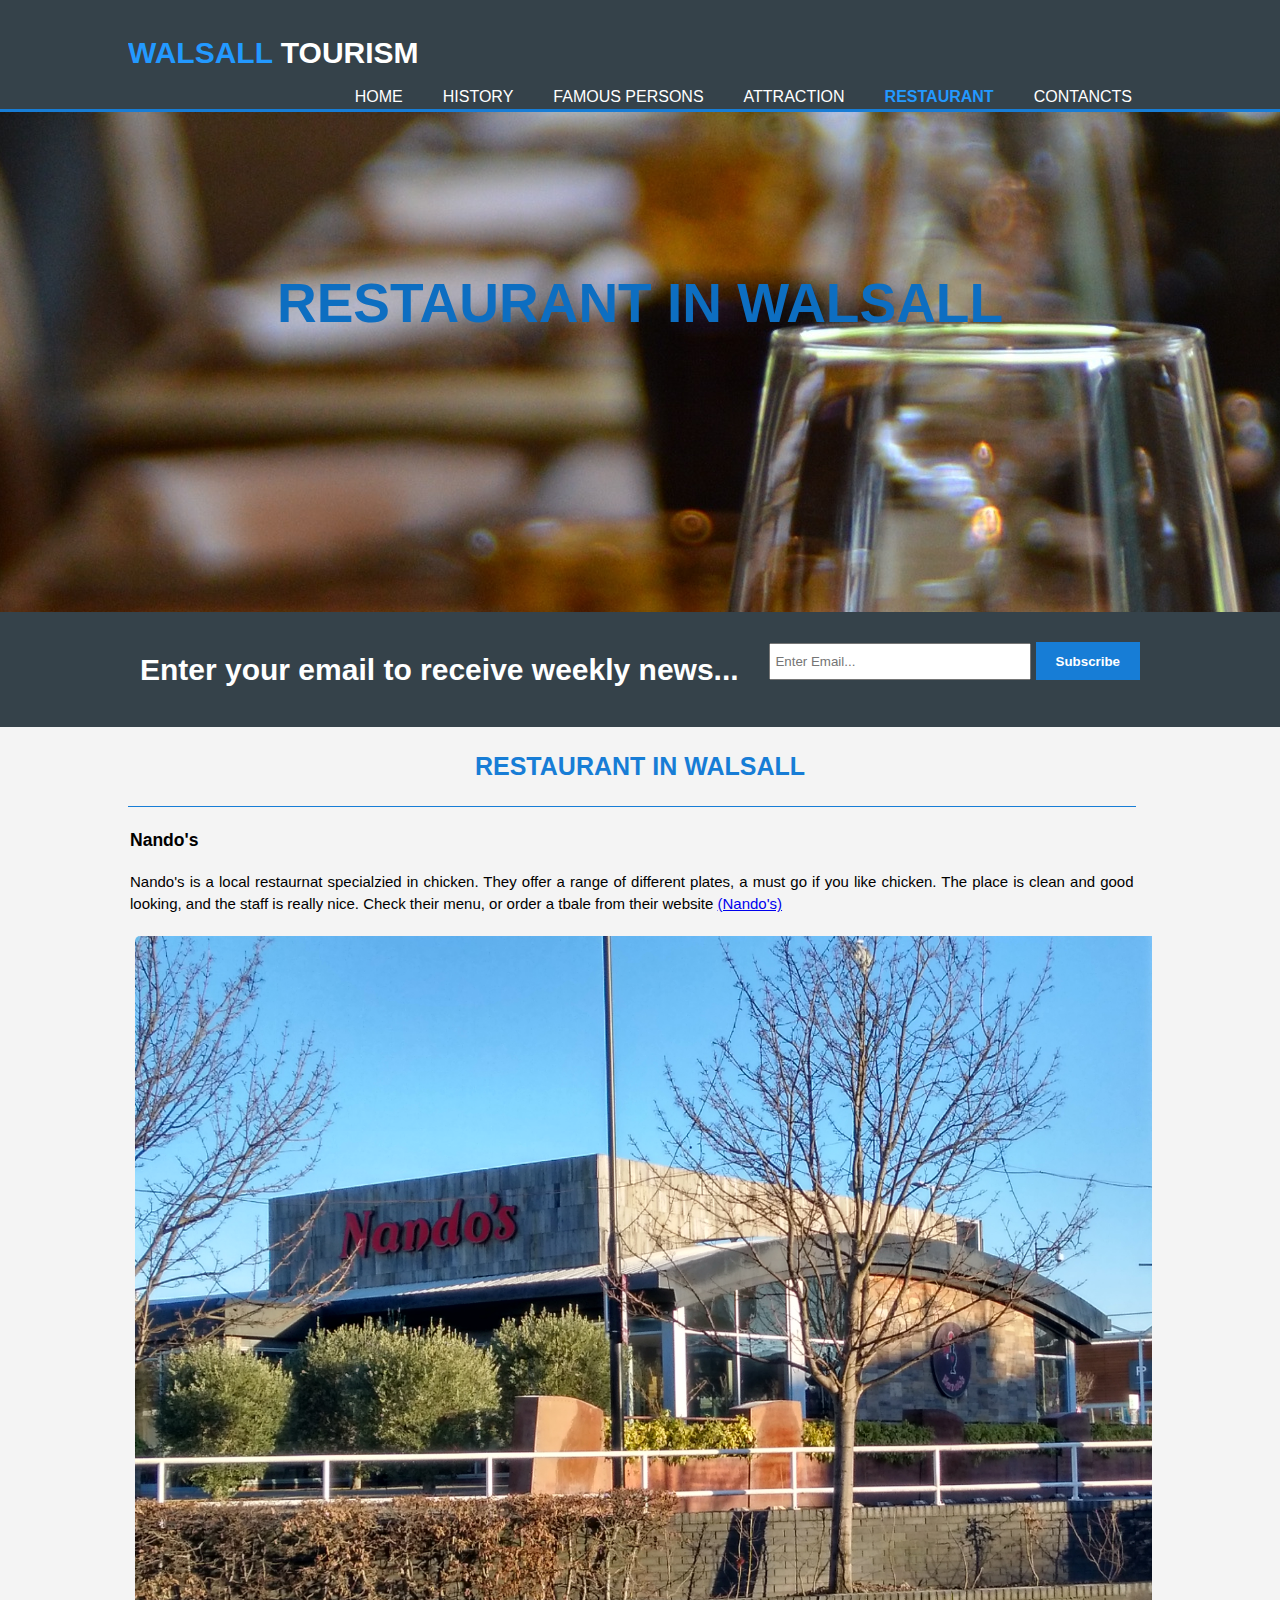
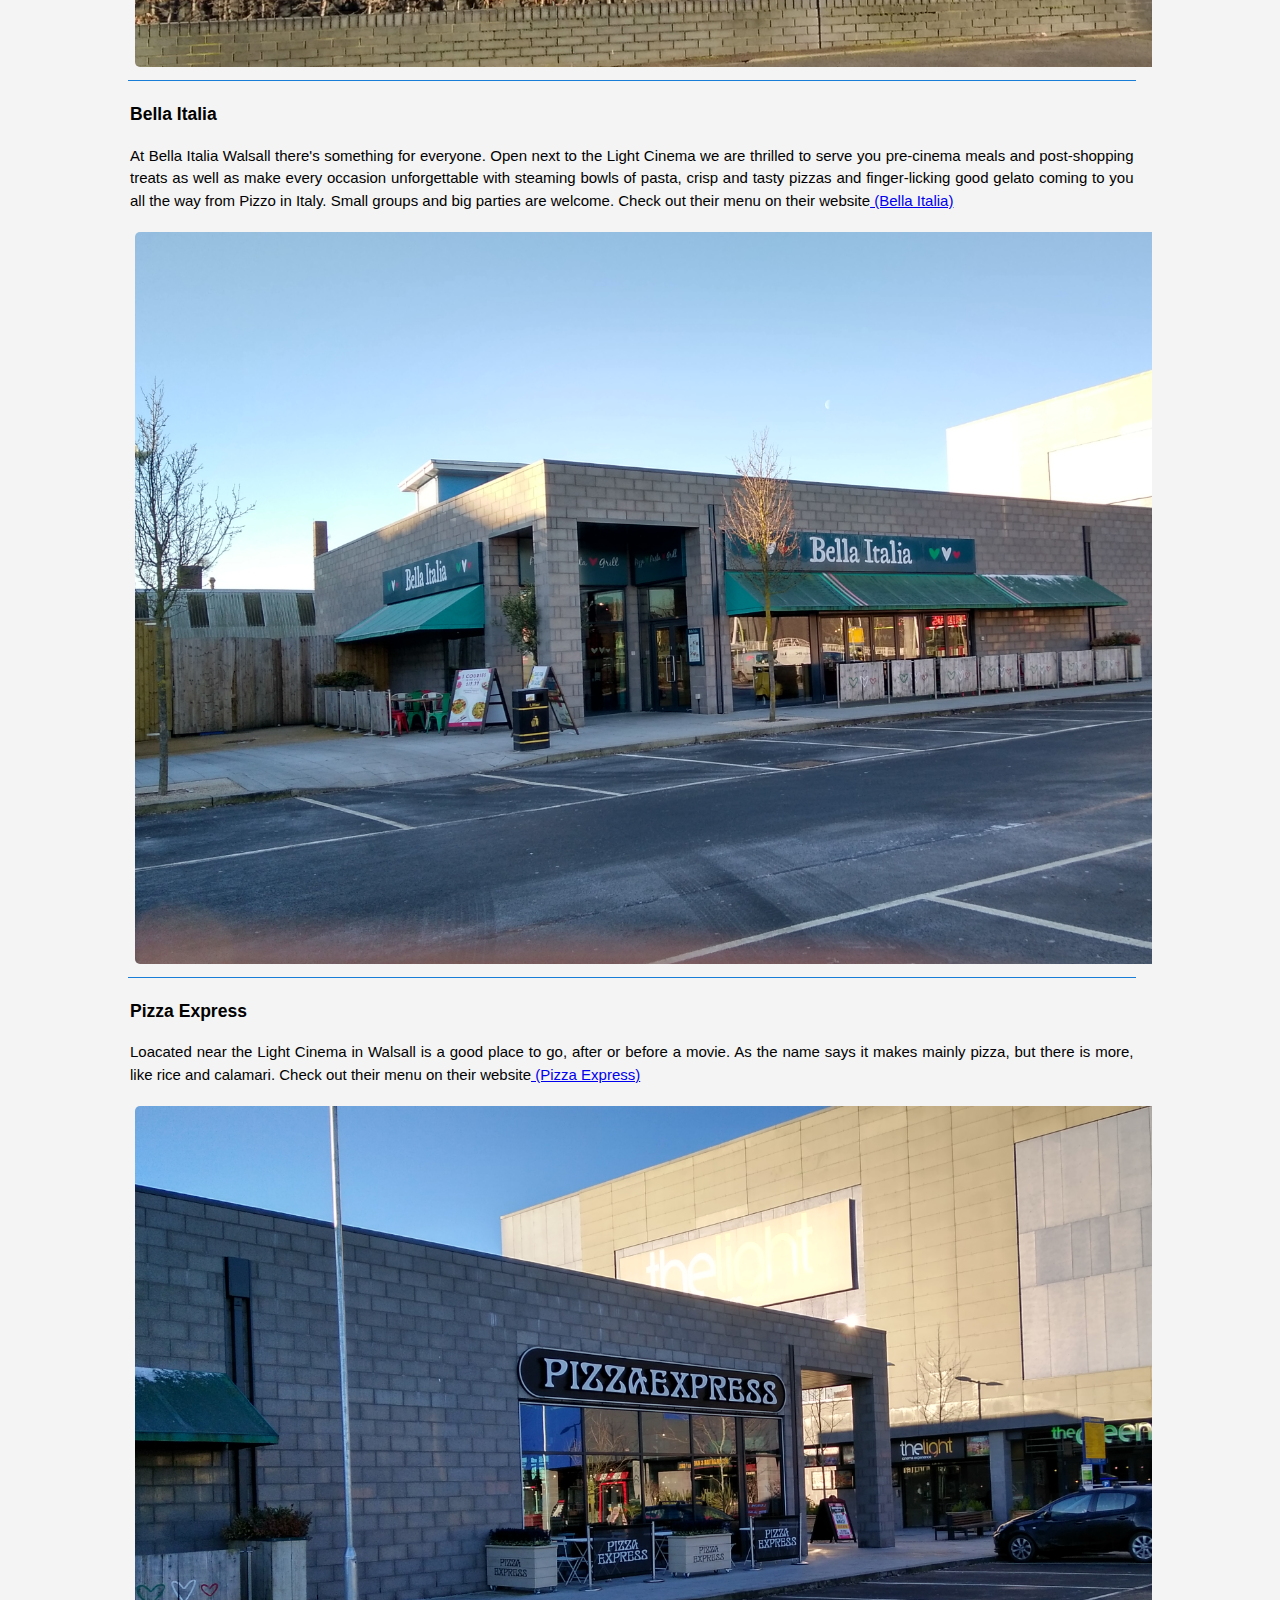
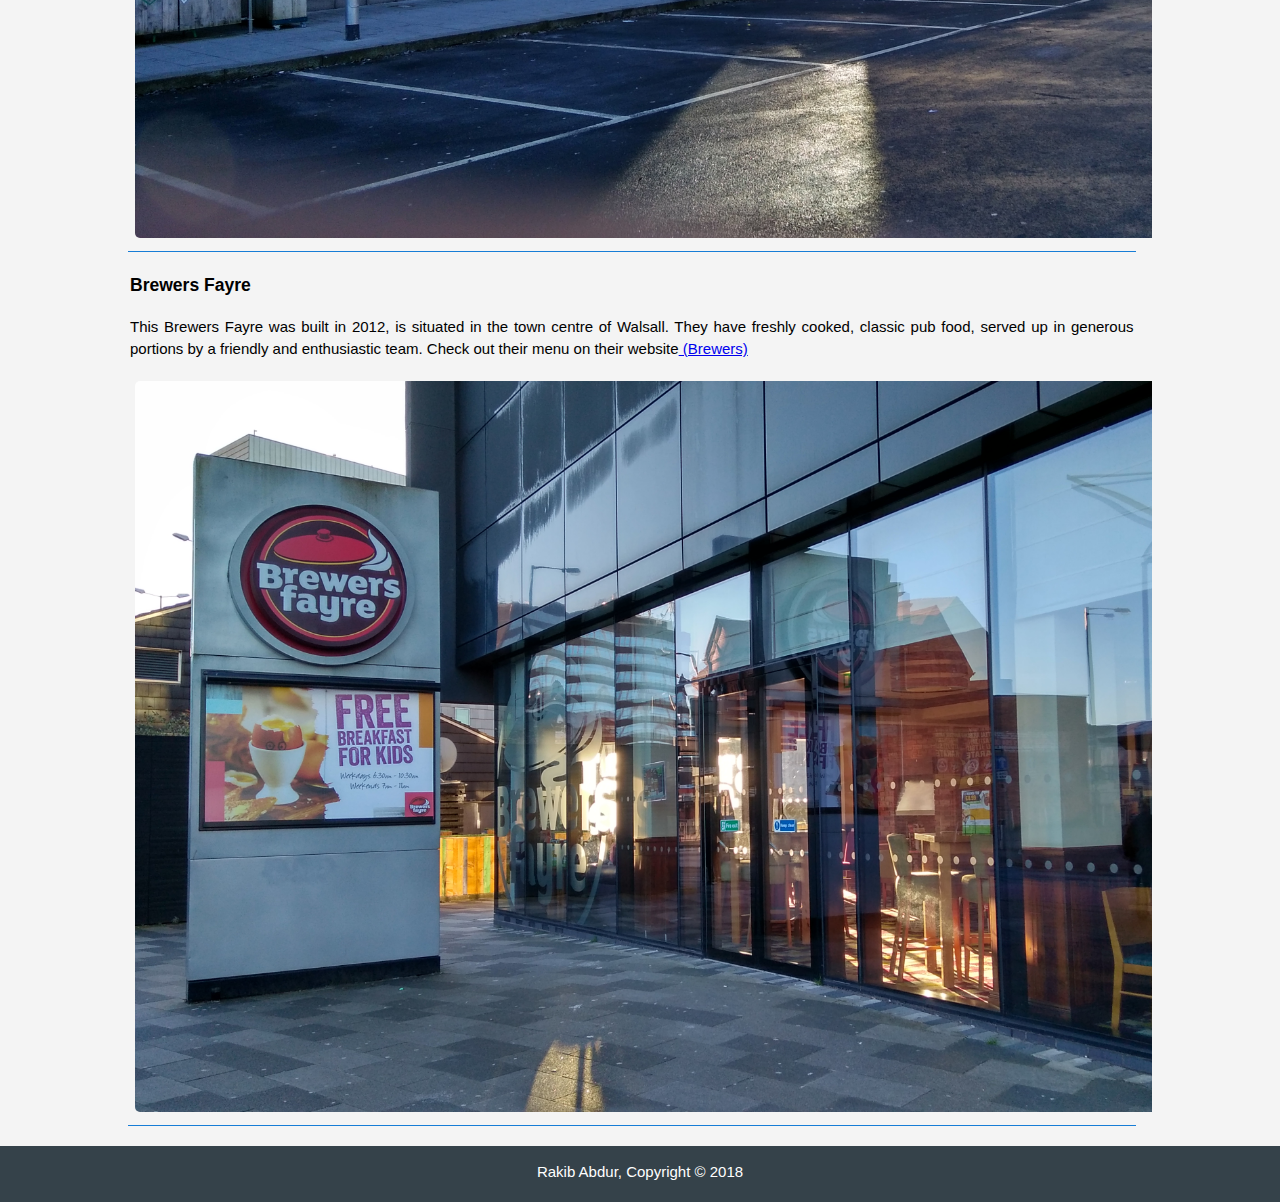
<file: restaurant.html>
<!DOCTYPE html>
<html>
   <head>
      <meta charset="utf-8">
      <meta name="viewport" content="width=device-width">
      <title>Walsall Tourism | Attraction</title>
      <link rel="stylesheet" href="./css/style.css">
   </head>
   <body>
      <header>
         <div class="container">
            <div id="branding">
               <h1><span class="highlight">WALSALL</span> TOURISM</h1>
            </div>
            <nav>
               <ul>
                  <li ><a href="index.html" accesskey="1">Home</a></li>
                  <li><a href="history.html" accesskey="2">History</a></li>
                  <li><a href="famous.html" accesskey="3">Famous persons</a></li>
                  <li><a href="attraction.html" accesskey="4">Attraction</a></li>
                  <li class="current"><a href="restaurant.html" accesskey="5">Restaurant</a></li>
                  <li><a href="contact.html" accesskey="6">Contancts</a></li>
               </ul>
            </nav>
         </div>
      </header>
      <section id="showcase" style="background: url(img/restaurant2.jpg) no-repeat -900px -1000px ">
         <div class="container">
            <h1>RESTAURANT IN WALSALL</h1>
         </div>
      </section>
      <section id="newsletter">
         <div class="container">
            <h1>Enter your email to receive weekly news...</h1>
            <form>
               <input type="email" placeholder="Enter Email...">
               <button type="submit" class="button_1">Subscribe</button>
            </form>
         </div>
      </section>
      <section id="intro">
         <h2>RESTAURANT IN WALSALL</h2>
         <div class="container">
            <div class="paragraph" style="border-top: #177dd6 1px solid; width: 98%; padding: 2px;">
               <h3>Nando's</h3>
               
               <p>Nando's is a local restaurnat specialzied in chicken. They offer a range of different plates, a must go if you like chicken. The place is clean and good looking, and the staff is really nice. Check their menu, or order a tbale from their website <a href="https://www.nandos.co.uk/" target="_blank"> (Nando's)</a></p>
                <img src="img/nando.jpg" alt= "Picture of Nando's" style="width: 1300px; padding: 5px; border-radius: 10px;">
            </div>
            <div class="paragraph" style=" width: 98%; padding: 2px;">
               <h3>Bella Italia</h3>
               
               <p>At Bella Italia Walsall there's something for everyone. Open next to the Light Cinema we are thrilled to serve you pre-cinema meals and post-shopping treats as well as make every occasion unforgettable with steaming bowls of pasta, crisp and tasty pizzas and finger-licking good gelato coming to you all the way from Pizzo in Italy. Small groups and big parties are welcome. Check out their menu on their website<a href="https://www.nandos.co.uk/" target="_blank"> (Bella Italia)</a></p>
                <img src="img/bella.jpg" alt= "Picture of Bella Italia" style="width: 1300px; padding: 5px; border-radius: 10px;">
            </div>
            <div class="paragraph" style=" width: 98%; padding: 2px;">
               <h3>Pizza Express</h3>
               
               <p>Loacated near the Light Cinema in Walsall is a good place to go, after or before a movie. As the name says it makes mainly pizza, but there is more, like rice and calamari. Check out their menu on their website<a href="https://www.pizzaexpress.com/walsall" target="_blank"> (Pizza Express)</a></p>
                <img src="img/pizza.jpg" alt= "Picture of Pizza Express" style="width: 1300px; padding: 5px; border-radius: 10px;">
            </div>
            <div class="paragraph" style=" width: 98%; padding: 2px;">
               <h3>Brewers Fayre</h3>
               
               <p>This Brewers Fayre was built in 2012, is situated in the town centre of Walsall. They have freshly cooked, classic pub food, served up in generous portions by a friendly and enthusiastic team. Check out their menu on their website<a href="http://www.brewersfayre.co.uk/pub-restaurant/West-Midlands/Walsall-Walsall.html?utm_source=yext&utm_medium=directories&utm_campaign=BFWalsallTownCentreWalsall" target="_blank"> (Brewers)</a></p>
                <img src="img/brewers.jpg" alt= "Picture of Breqers Fayre" style="width: 1300px; padding: 5px; border-radius: 10px;">
            </div>
         </div>
      </section>
      <footer>
         <p>Rakib Abdur, Copyright &copy; 2018</p>
      </footer>
   </body>
</html>
</file>
<file: css/style.css>
body {
	font: 15px/1.5 Arial, Helvetica, sans-serif;
	padding: 0;
	margin: 0;
	background-color: #f4f4f4;
}

.container {
	width: 80%;
	margin: auto;
	overflow: hidden;
    
}

ul {
	margin: 0;
	padding: 0;
}


/* Subscribe button */

.button_1 {
	height: 38px;
	background: #177dd6;
	border: 0;
	padding-left: 20px;
	padding-right: 20px;
	color: #ffffff;
	font-weight: bold;
}



/* Header **/

header {
	background: #35424a;
	color: #ffffff;
	padding-top: 30px;
	min-height: 70px;
	border-bottom: #177dd6 3px solid;
    
}

header a {
	color: #ffffff;
	text-decoration: none;
	text-transform: uppercase;
	font-size: 16px;
}

header li {
	float: left;
	display: inline;
	padding: 0 20px 0 20px;
}

header #branding {
	float: left;
}

header #branding h1 {
	margin: 0;
}

header nav {
	float: right;
	margin-top: 10px;
}

header .highlight,
header .current a {
	color: #2399ff;
	font-weight: bold;
}

header a:hover {
	color: #177dd6;
	font-weight: bold;
}


/* Showcase */

#showcase {
	min-height: 500px;
	background: -850px -1000px;
	text-align: center;
	color: #0d6ec1;
    
}

#showcase h1 {
	margin-top: 150px;
	font-size: 55px;
	margin-bottom: 10px;
}




/* subscribe */

#newsletter {
	padding: 15px;
	color: #ffffff;
	background: #35424a
}

#newsletter h1 {
	float: left;
}

#newsletter form {
	float: right;
	margin-top: 15px;
}

#newsletter input[type="email"] {
	padding: 4px;
	height: 25px;
	width: 250px;
}


/* contents */

#intro {
	margin-top: 20px;
}

#intro .paragraph {
	float: left;
	text-align: justify;
	width: 75%;
	padding: 10px;
	border-bottom: #177dd6 1px solid;
}


#intro h2 {
    
    text-align: center;
    color: #177dd6;
    font-size: 25px;
    
}
/* form */
.ccheader {
	margin: 0 auto;
	padding: 2em;
	text-align: center;
}

.ccheader h1 {
	margin: 0;
	font-weight: 300;
	font-size: 2.5em;
	line-height: 1.3;
}
.ccheader {
	margin: 0 auto;
	padding: 2em;
	text-align: center;
}

.ccheader h1 {
	margin: 0;
	font-weight: 300;
	font-size: 2.5em;
	line-height: 1.3;
}


.ccform {
   margin: 0 auto;
    width: 800px;
}
.ccfield-prepend{
	margin-bottom:10px;
	width:100%;
}

.ccform-addon{
	color:#40b1cd; 
	float:left;
	padding:8px;
	width:8%;
	background:#FFFFFF;
	text-align:center;	
}

.ccformfield {
	color:#000000; 
	background:#FFFFFF;
	border:none;
	padding:15.5px;
	width:91.9%;
	display:block;
	font-family: 'Lato',Arial,sans-serif;
	font-size:14px;
}

.ccformfield {
	font-family: 'Lato',Arial,sans-serif;
}
.ccbtn{
	display:block;
	border:none;
	background:#40b1cd;
	color:#FFFFFF;
	padding:12px 25px;
	cursor:pointer;
	text-decoration:none;
	font-weight:bold;
}
.ccbtn:hover{
	background:#d8850e;

}
.credit {
  width: 800px;
  clear:both;
margin:0 auto;
  line-height:25px;
 padding: 25px 50px; 
text-align: center;
}
.credit em{
margin-right:5px;
}
.credit a {
color: #000;
font-weight: bold;
text-decoration: none;
}



footer {
	padding: 20px;
	margin-top: 20px;
	color: #ffffff;
	background-color: #35424a;
	text-align: center;
    max-height: 16px;
}
footer p {
    position: relative;
    bottom: 20px;
}




/* Media Queries */

@media(max-width: 800px) {
	
	header {
		padding-bottom: 20px;
	}
	#showcase h1 {
		margin-top: 40px;
	}
	#newsletter button,
	.quote button {
		display: block;
		width: 100%;
	}
	#newsletter form input[type="email"],
	.quote input,
	.quote textarea {
		width: 100%;
		margin-bottom: 5px;
	}

    nav ul li {
	box-sizing: border-box;
	width: 100%;
	padding: 15px;
	text-align: center;
    
    }

    nav ul {
        max-height: 0px;
        
    }
}
</file>
